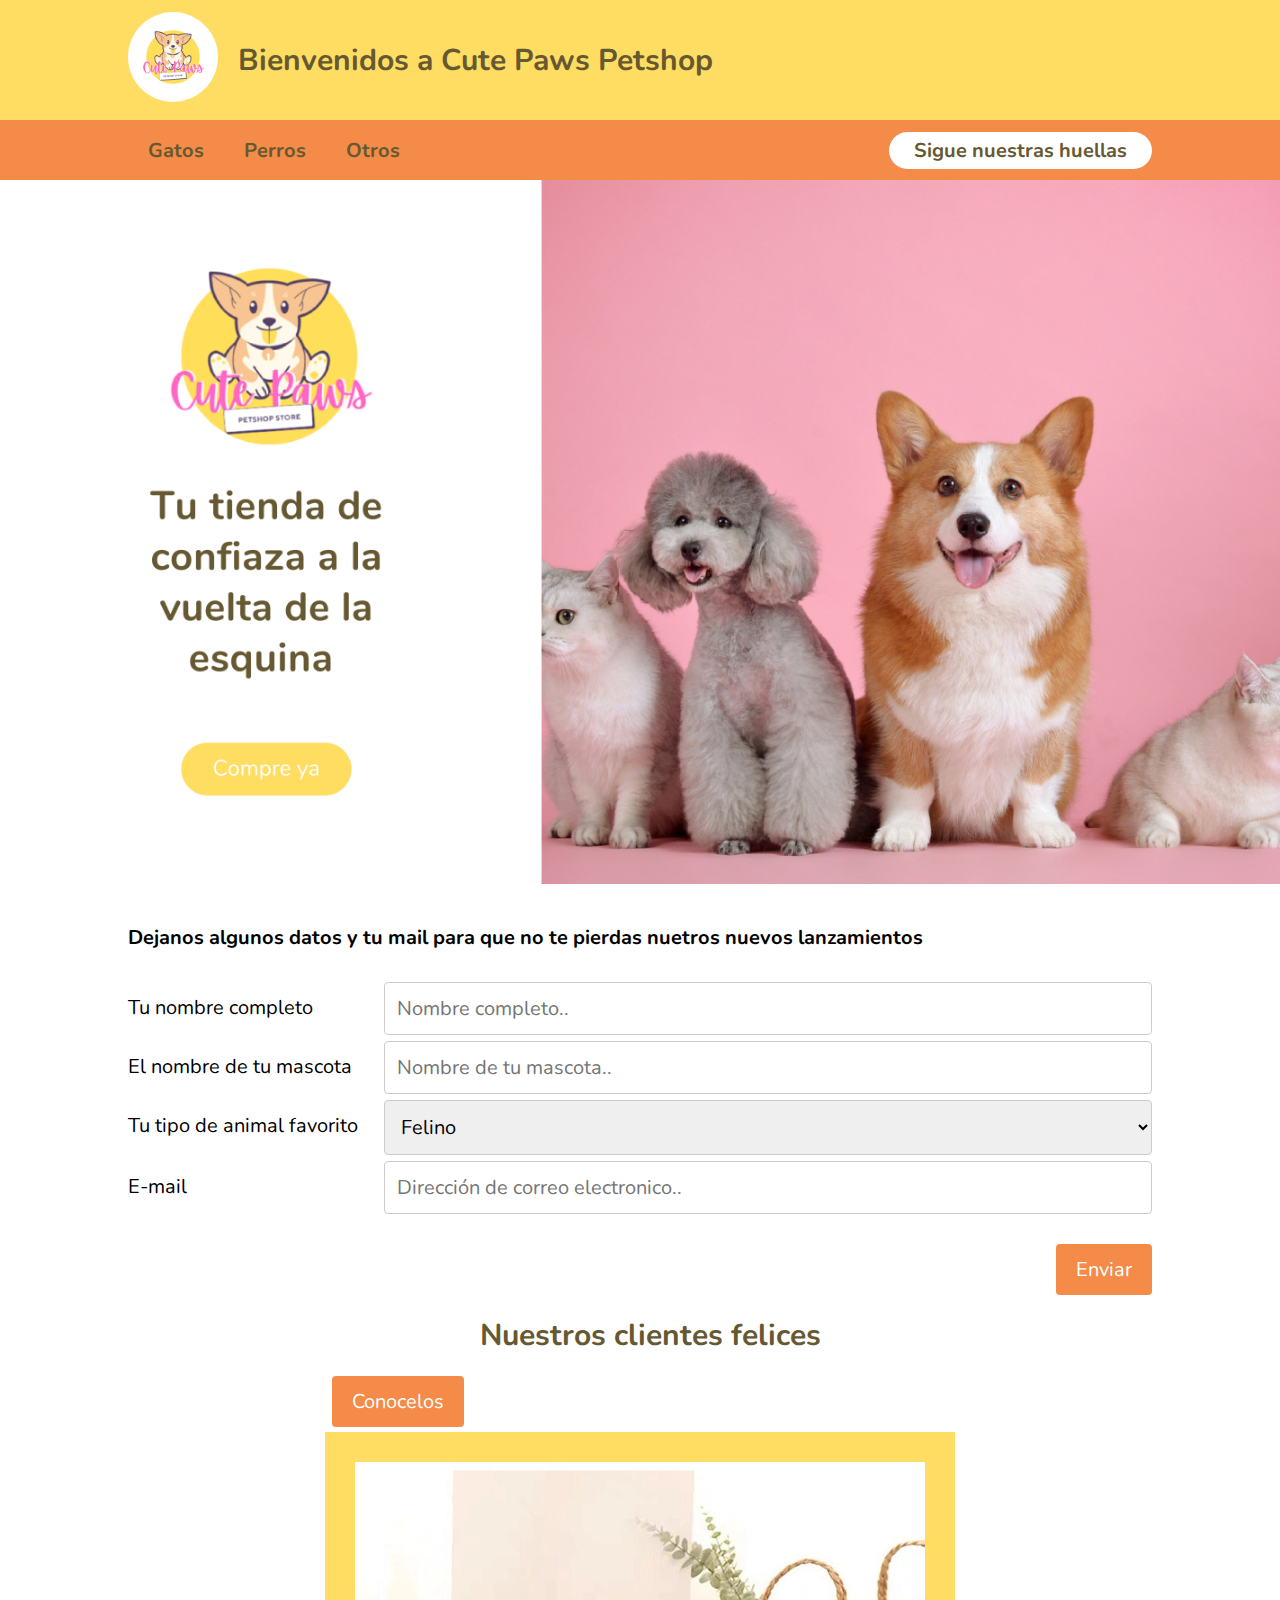
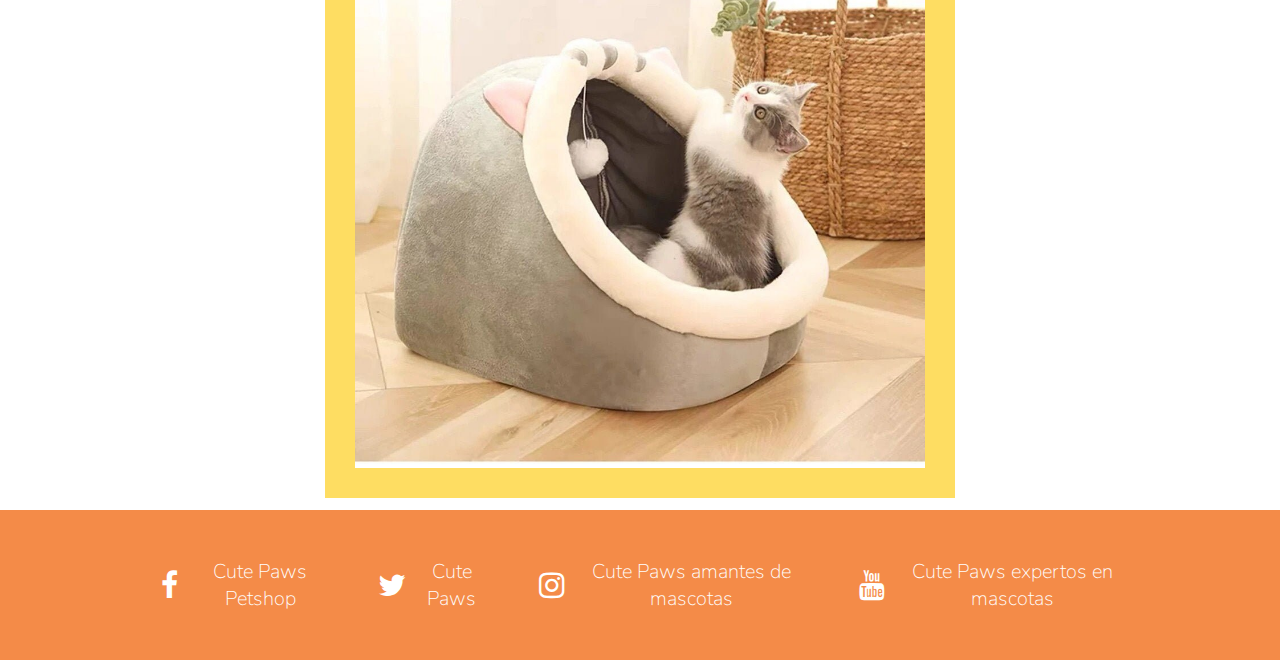
<file: index.html>
<!DOCTYPE html>
<html lang="es">
<head>
    <meta charset="UTF-8">
    <meta http-equiv="X-UA-Compatible" content="IE=edge">
    <meta name="viewport" content="width=device-width, initial-scale=1.0">
    <!--Favicon-->
    <link rel="stylesheet" href="https://cdnjs.cloudflare.com/ajax/libs/font-awesome/4.7.0/css/font-awesome.min.css">
    <link rel="apple-touch-icon" sizes="180x180" href="/CutePaws/favicon/apple-touch-icon.png">
    <link rel="icon" type="image/png" sizes="32x32" href="/CutePaws/favicon/favicon-32x32.png">
    <link rel="icon" type="image/png" sizes="16x16" href="/CutePaws/favicon/favicon-16x16.png">
    <link rel="manifest" href="/CutePaws/favicon/site.webmanifest">
    <link rel="mask-icon" href="/CutePaws/favicon/safari-pinned-tab.svg" color="#5bbad5">
    <link rel="icon" type="image/png" sizes="150x150" href="/CutePaws/favicon/mstile-150x150.png">
    <meta name="msapplication-TileColor" content="#da532c">
    <meta name="theme-color" content="#ffffff">
    <title>Cute Paws Petshop</title>
    <link rel="stylesheet" href="/CutePaws/CSS/estilos.css">
    <!--Carrusel-->

</head>
<body>
    <header>
        <div class="CutePaws">
            <a href="index.html">
                <img src="/CutePaws/Logo/CutePaws.png" alt="Logo de Cute Paws">
            </a>
            <h1>Bienvenidos a Cute Paws Petshop</h1>
        </div>
    </header>
    <!--Barra de navegación-->
    
    <nav>
        <ul >
            <li><a href="/CutePaws/HTML/Gatos.html">Gatos</a></li>
            <li><a href="/CutePaws/HTML/Perros.html">Perros</a></li>
            <li><a href="/CutePaws/HTML/Otros.html">Otros</a></li>
            <!-- <li><a href="Contacto.html">Sigue nuestras huellas</a></li> -->
        </ul>
        <a href="#footer" class="btn"><button>Sigue nuestras huellas</button></a>
    </nav>
    
    <!--Imágenes del carrusel-->
    <div class="carousel">
        <img class="carousel-image" src="/CutePaws/Imagenes/carrusel-1.png" alt="Imagen 1">
        <img class="carousel-image" src="/CutePaws/Imagenes/carrusel-2.png" alt="Imagen 2">
        <img class="carousel-image" src="/CutePaws/Imagenes/carrusel-3.png" alt="Imagen 3">
        <img class="carousel-image" src="/CutePaws/Imagenes/carrusel-4.png" alt="Imagen 4">
    </div>
    <script>
        let carouselImages = document.querySelectorAll('.carousel-image');
        let currentImageIndex = 0;

        setInterval(() => {
            carouselImages[currentImageIndex].style.opacity = '0';
            currentImageIndex = (currentImageIndex + 1) % carouselImages.length;
            carouselImages[currentImageIndex].style.opacity = '1';
        }, 5000);
    </script>

    <!-- <h3>Segui nuestras huellas!</h3>
    <h4>No te pierdas nuetros nuevos lanzamientos</h4>
    <div class="redesSociales">
        <div class="redesIcons">
            
        <a href="#" class="fa fa-facebook"></a>
        <a href="#" class="fa fa-instagram"></a>
        <a href="#" class="fa fa-youtube"></a>
        <a href="#" class="fa fa-google"></a>


        </div>
    </div> -->
    <h4>Dejanos algunos datos y tu mail para que no te pierdas nuetros nuevos lanzamientos</h4>
    <div class="formulario">
        <form action="" name="formulario" method="get">
          <div class="row">
            <div class="col-25">
              <label for="nombre">Tu nombre completo</label>
            </div>
            <div class="col-75">
              <input type="text" id="nombre" name="nombre" placeholder="Nombre completo..">
            </div>
          </div>
          <div class="row">
            <div class="col-25">
              <label for="nombreMascota">El nombre de tu mascota</label>
            </div>
            <div class="col-75">
              <input type="text" id="nombreMascota" name="nombreMascota" placeholder="Nombre de tu mascota..">
            </div>
          </div>
          <div class="row">
            <div class="col-25">
              <label for="fav">Tu tipo de animal favorito</label>
            </div>
            <div class="col-75">
              <select id="fav" name="fav">
                <option value="f">  Felino</option>
                <option value="c">  Canino</option>
                <option value="r">  Reptil</option>
                <option value="p">  Peces</option>
              </select>
            </div>
          </div>
          <div class="row">
            <div class="col-25">
              <label for="mail">E-mail</label>
            </div>
            <div class="col-75">
                <input type="text" id="mail" name="mail" placeholder="Dirección de correo electronico..">
            </div>
          </div>
          <div id="textoValidacion1" class="textoValidacion"></div>
          <div id="textoValidacion2" class="textoValidacion"></div>
          <div id="textoValidacion3" class="textoValidacion"></div>
          <div id="textoValidacion4" class="textoValidacion"></div>
          <div class="row">
            <input type="submit" id="enviar" name="enviar" value="Enviar">
          </div>
          
        </form>
      </div>
      <div id="apiT">
        <h1 id="apiTitulo">Nuestros clientes felices</h1>
        <button id="myBtn">Conocelos</button>
      </div>
      <div class="apiContainer">
        <img id="image" src="/CutePaws/Imagenes/imagen3.jpg">
      </div>

    <footer id="footer">
        <a class="social"><i class="fa fa-facebook"></i>Cute Paws Petshop</a>
        <a class="social"><i class="fa fa-twitter"></i>Cute Paws</a>
        <a class="social"><i class="fa fa-instagram"></i>Cute Paws amantes de mascotas </a>
        <a class="social"><i class="fa fa-youtube"></i>Cute Paws expertos en mascotas </a>
    </footer>
    <script src="/CutePaws/JS/validacion.js"></script>
    <script src="/CutePaws/JS/main.js"></script>
</body>
</html>
</file>
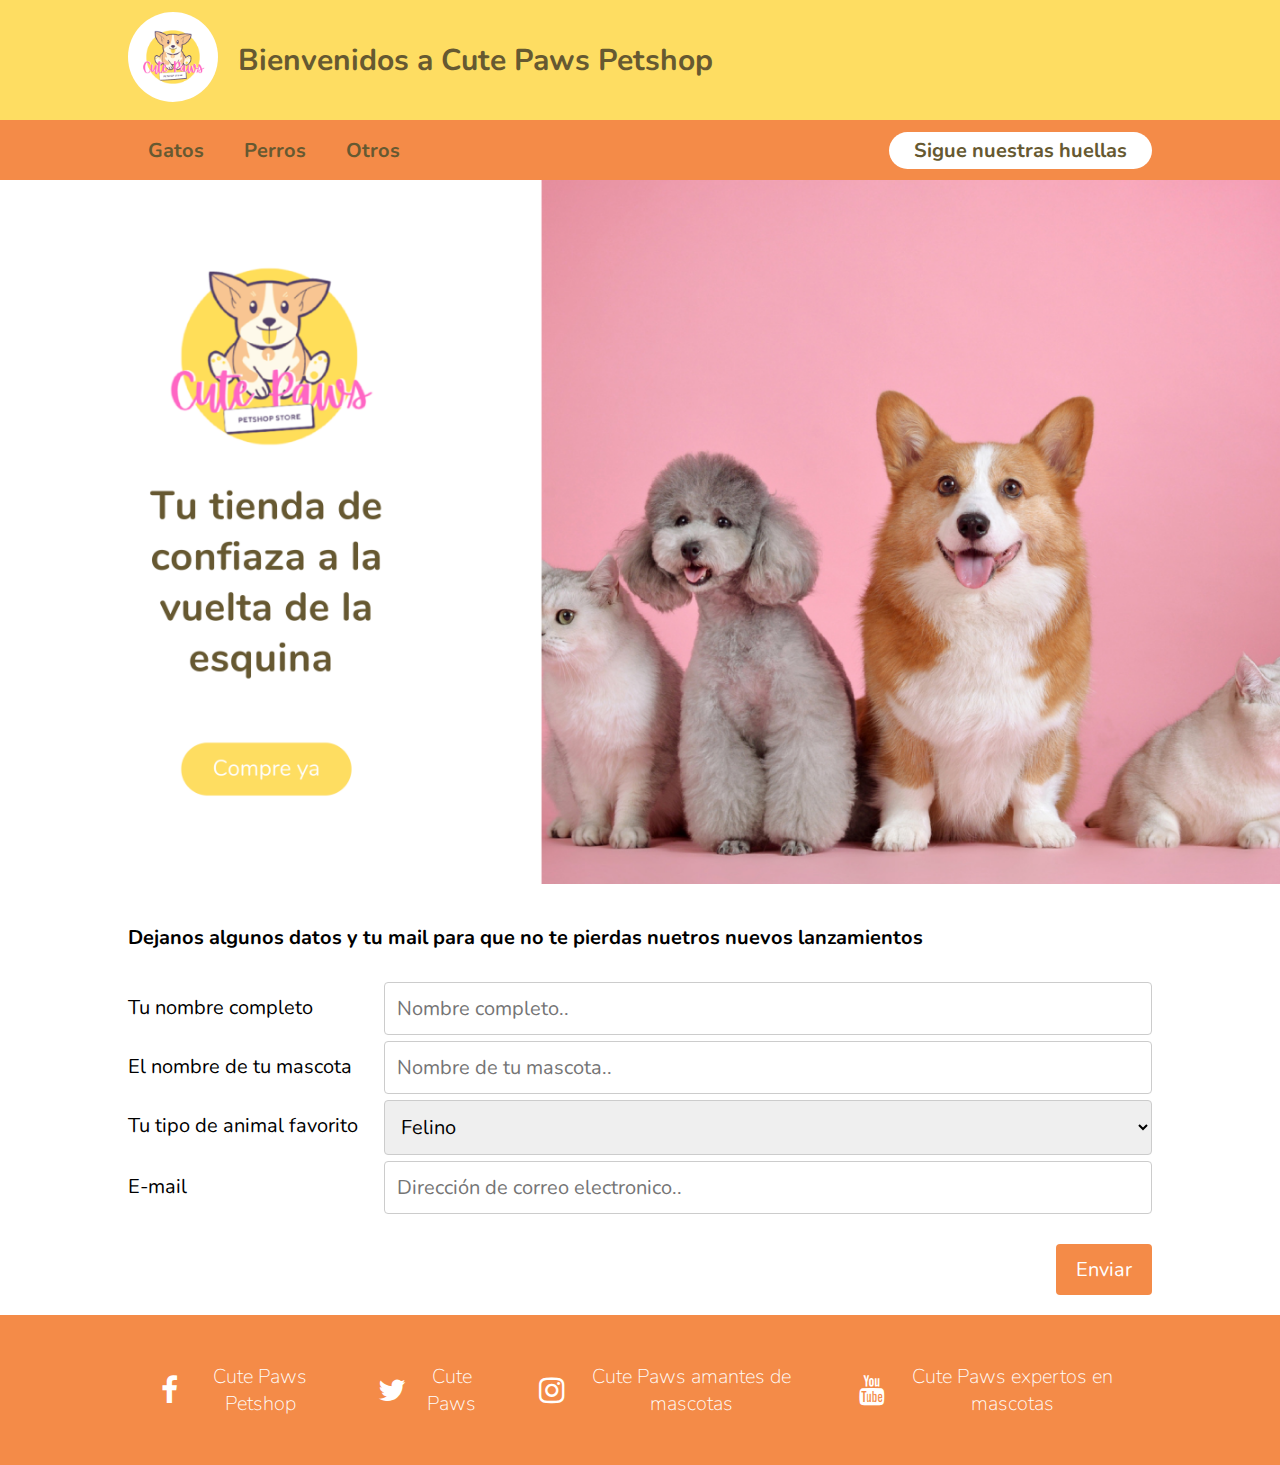
<file: CutePaws/index.html>
<!DOCTYPE html>
<html lang="es">
<head>
    <meta charset="UTF-8">
    <meta http-equiv="X-UA-Compatible" content="IE=edge">
    <meta name="viewport" content="width=device-width, initial-scale=1.0">
    <!--Favicon-->
    <link rel="stylesheet" href="https://cdnjs.cloudflare.com/ajax/libs/font-awesome/4.7.0/css/font-awesome.min.css">
    <link rel="apple-touch-icon" sizes="180x180" href="/CutePaws/favicon/apple-touch-icon.png">
    <link rel="icon" type="image/png" sizes="32x32" href="/CutePaws/favicon/favicon-32x32.png">
    <link rel="icon" type="image/png" sizes="16x16" href="/CutePaws/favicon/favicon-16x16.png">
    <link rel="manifest" href="/CutePaws/favicon/site.webmanifest">
    <link rel="mask-icon" href="/CutePaws/favicon/safari-pinned-tab.svg" color="#5bbad5">
    <link rel="icon" type="image/png" sizes="192x192" href="/CutePaws/favicon/android-chrome-192x192.png">
    <link rel="icon" type="image/png" sizes="256x256" href="/CutePaws/favicon/android-chrome-256x256.png">
    <link rel="icon" type="image/png" sizes="150x150" href="/CutePaws/favicon/mstile-150x150.png">
    <meta name="msapplication-TileColor" content="#da532c">
    <meta name="theme-color" content="#ffffff">
    <title>Cute Paws Petshop</title>
    <link rel="stylesheet" href="/CutePaws/CSS/estilos.css">
    <!--Carrusel-->

</head>
<body>
    <header>
        <div class="CutePaws">
            <a href="index.html">
                <img src="/CutePaws/Logo/CutePaws.png" alt="Logo de Cute Paws">
            </a>
            <h1>Bienvenidos a Cute Paws Petshop</h1>
        </div>
    </header>
    <!--Barra de navegación-->
    
    <nav>
        <ul >
            <li><a href="HTML/Gatos.html">Gatos</a></li>
            <li><a href="HTML/Perros.html">Perros</a></li>
            <li><a href="HTML/Otros.html">Otros</a></li>
            <!-- <li><a href="Contacto.html">Sigue nuestras huellas</a></li> -->
        </ul>
        <a href="#footer" class="btn"><button>Sigue nuestras huellas</button></a>
    </nav>
    
    <!--Imágenes del carrusel-->
    <div class="carousel">
        <img class="carousel-image" src="/CutePaws/Imagenes/carrusel-1.png" alt="Imagen 1">
        <img class="carousel-image" src="/CutePaws/Imagenes/carrusel-2.png" alt="Imagen 2">
        <img class="carousel-image" src="/CutePaws/Imagenes/carrusel-3.png" alt="Imagen 3">
        <img class="carousel-image" src="/CutePaws/Imagenes/carrusel-4.png" alt="Imagen 4">
    </div>
    <script>
        let carouselImages = document.querySelectorAll('.carousel-image');
        let currentImageIndex = 0;

        setInterval(() => {
            carouselImages[currentImageIndex].style.opacity = '0';
            currentImageIndex = (currentImageIndex + 1) % carouselImages.length;
            carouselImages[currentImageIndex].style.opacity = '1';
        }, 5000);
    </script>

    <!-- <h3>Segui nuestras huellas!</h3>
    <h4>No te pierdas nuetros nuevos lanzamientos</h4>
    <div class="redesSociales">
        <div class="redesIcons">
            
        <a href="#" class="fa fa-facebook"></a>
        <a href="#" class="fa fa-instagram"></a>
        <a href="#" class="fa fa-youtube"></a>
        <a href="#" class="fa fa-google"></a>


        </div>
    </div> -->
    <h4>Dejanos algunos datos y tu mail para que no te pierdas nuetros nuevos lanzamientos</h4>
    <div class="formulario">
        <form action="" name="formulario" method="get">
          <div class="row">
            <div class="col-25">
              <label for="nombre">Tu nombre completo</label>
            </div>
            <div class="col-75">
              <input type="text" id="nombre" name="nombre" placeholder="Nombre completo..">
            </div>
          </div>
          <div class="row">
            <div class="col-25">
              <label for="nombreMascota">El nombre de tu mascota</label>
            </div>
            <div class="col-75">
              <input type="text" id="nombreMascota" name="nombreMascota" placeholder="Nombre de tu mascota..">
            </div>
          </div>
          <div class="row">
            <div class="col-25">
              <label for="fav">Tu tipo de animal favorito</label>
            </div>
            <div class="col-75">
              <select id="fav" name="fav">
                <option value="f">  Felino</option>
                <option value="c">  Canino</option>
                <option value="r">  Reptil</option>
                <option value="p">  Peces</option>
              </select>
            </div>
          </div>
          <div class="row">
            <div class="col-25">
              <label for="mail">E-mail</label>
            </div>
            <div class="col-75">
                <input type="text" id="mail" name="mail" placeholder="Dirección de correo electronico..">
            </div>
          </div>
          <div id="textoValidacion1" class="textoValidacion"></div>
          <div id="textoValidacion2" class="textoValidacion"></div>
          <div id="textoValidacion3" class="textoValidacion"></div>
          <div id="textoValidacion4" class="textoValidacion"></div>
          <div class="row">
            <input type="submit" id="enviar" name="enviar" value="Enviar">
          </div>
          
        </form>
      </div>
      

    <footer id="footer">
        <a class="social"><i class="fa fa-facebook"></i>Cute Paws Petshop</a>
        <a class="social"><i class="fa fa-twitter"></i>Cute Paws</a>
        <a class="social"><i class="fa fa-instagram"></i>Cute Paws amantes de mascotas </a>
        <a class="social"><i class="fa fa-youtube"></i>Cute Paws expertos en mascotas </a>
    </footer>
    <script src="/CutePaws/JS/validacion.js"></script>
</body>
</html>
</file>
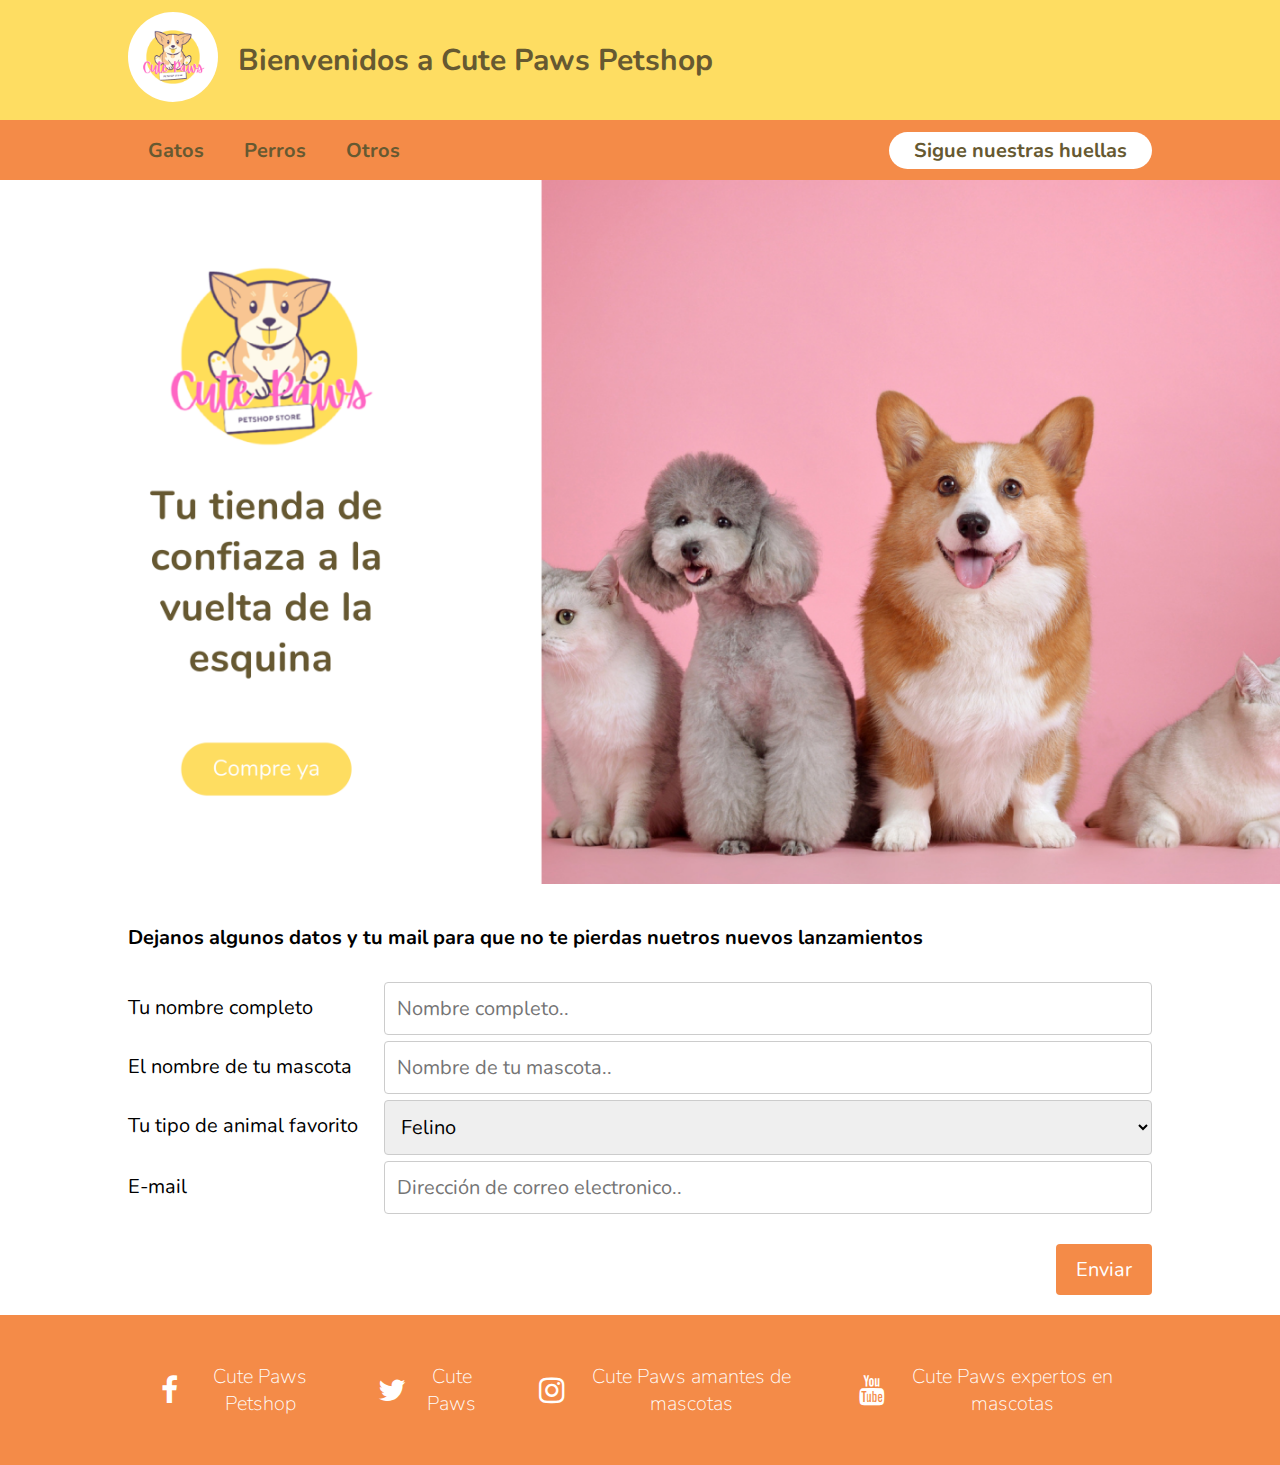
<file: CutePaws/HTML/CutePaws.html>
<!DOCTYPE html>
<html lang="es">
<head>
    <meta charset="UTF-8">
    <meta http-equiv="X-UA-Compatible" content="IE=edge">
    <meta name="viewport" content="width=device-width, initial-scale=1.0">
    <!--Favicon-->
    <link rel="stylesheet" href="https://cdnjs.cloudflare.com/ajax/libs/font-awesome/4.7.0/css/font-awesome.min.css">
    <link rel="apple-touch-icon" sizes="180x180" href="/CutePaws/favicon/apple-touch-icon.png">
    <link rel="icon" type="image/png" sizes="32x32" href="/CutePaws/favicon/favicon-32x32.png">
    <link rel="icon" type="image/png" sizes="16x16" href="/CutePaws/favicon/favicon-16x16.png">
    <link rel="manifest" href="/CutePaws/favicon/site.webmanifest">
    <link rel="mask-icon" href="/CutePaws/favicon/safari-pinned-tab.svg" color="#5bbad5">
    <link rel="icon" type="image/png" sizes="192x192" href="/CutePaws/favicon/android-chrome-192x192.png">
    <link rel="icon" type="image/png" sizes="256x256" href="/CutePaws/favicon/android-chrome-256x256.png">
    <link rel="icon" type="image/png" sizes="150x150" href="/CutePaws/favicon/mstile-150x150.png">
    <meta name="msapplication-TileColor" content="#da532c">
    <meta name="theme-color" content="#ffffff">
    <title>Cute Paws Petshop</title>
    <link rel="stylesheet" href="/CutePaws/CSS/estilos.css">
    <!--Carrusel-->

</head>
<body>
    <header>
        <div class="CutePaws">
            <a href="CutePaws.html">
                <img src="/CutePaws/Logo/CutePaws.png" alt="Logo de Cute Paws">
            </a>
            <h1>Bienvenidos a Cute Paws Petshop</h1>
        </div>
    </header>
    <!--Barra de navegación-->
    
    <nav>
        <ul >
            <li><a href="Gatos.html">Gatos</a></li>
            <li><a href="Perros.html">Perros</a></li>
            <li><a href="Otros.html">Otros</a></li>
            <!-- <li><a href="Contacto.html">Sigue nuestras huellas</a></li> -->
        </ul>
        <a href="#footer" class="btn"><button>Sigue nuestras huellas</button></a>
    </nav>
    
    <!--Imágenes del carrusel-->
    <div class="carousel">
        <img class="carousel-image" src="/CutePaws/Imagenes/carrusel-1.png" alt="Imagen 1">
        <img class="carousel-image" src="/CutePaws/Imagenes/carrusel-2.png" alt="Imagen 2">
        <img class="carousel-image" src="/CutePaws/Imagenes/carrusel-3.png" alt="Imagen 3">
        <img class="carousel-image" src="/CutePaws/Imagenes/carrusel-4.png" alt="Imagen 4">
    </div>
    <script>
        let carouselImages = document.querySelectorAll('.carousel-image');
        let currentImageIndex = 0;

        setInterval(() => {
            carouselImages[currentImageIndex].style.opacity = '0';
            currentImageIndex = (currentImageIndex + 1) % carouselImages.length;
            carouselImages[currentImageIndex].style.opacity = '1';
        }, 5000);
    </script>

    <!-- <h3>Segui nuestras huellas!</h3>
    <h4>No te pierdas nuetros nuevos lanzamientos</h4>
    <div class="redesSociales">
        <div class="redesIcons">
            
        <a href="#" class="fa fa-facebook"></a>
        <a href="#" class="fa fa-instagram"></a>
        <a href="#" class="fa fa-youtube"></a>
        <a href="#" class="fa fa-google"></a>


        </div>
    </div> -->
    <h4>Dejanos algunos datos y tu mail para que no te pierdas nuetros nuevos lanzamientos</h4>
    <div class="formulario">
        <form action="" name="formulario" method="get">
          <div class="row">
            <div class="col-25">
              <label for="nombre">Tu nombre completo</label>
            </div>
            <div class="col-75">
              <input type="text" id="nombre" name="nombre" placeholder="Nombre completo..">
            </div>
          </div>
          <div class="row">
            <div class="col-25">
              <label for="nombreMascota">El nombre de tu mascota</label>
            </div>
            <div class="col-75">
              <input type="text" id="nombreMascota" name="nombreMascota" placeholder="Nombre de tu mascota..">
            </div>
          </div>
          <div class="row">
            <div class="col-25">
              <label for="fav">Tu tipo de animal favorito</label>
            </div>
            <div class="col-75">
              <select id="fav" name="fav">
                <option value="f">  Felino</option>
                <option value="c">  Canino</option>
                <option value="r">  Reptil</option>
                <option value="p">  Peces</option>
              </select>
            </div>
          </div>
          <div class="row">
            <div class="col-25">
              <label for="mail">E-mail</label>
            </div>
            <div class="col-75">
                <input type="text" id="mail" name="mail" placeholder="Dirección de correo electronico..">
            </div>
          </div>
          <div id="textoValidacion1" class="textoValidacion"></div>
          <div id="textoValidacion2" class="textoValidacion"></div>
          <div id="textoValidacion3" class="textoValidacion"></div>
          <div id="textoValidacion4" class="textoValidacion"></div>
          <div class="row">
            <input type="submit" id="enviar" name="enviar" value="Enviar">
          </div>
          
        </form>
      </div>
      

    <footer id="footer">
        <a class="social"><i class="fa fa-facebook"></i>Cute Paws Petshop</a>
        <a class="social"><i class="fa fa-twitter"></i>Cute Paws</a>
        <a class="social"><i class="fa fa-instagram"></i>Cute Paws amantes de mascotas </a>
        <a class="social"><i class="fa fa-youtube"></i>Cute Paws expertos en mascotas </a>
    </footer>
    <script src="/CutePaws/JS/validacion.js"></script>
</body>
</html>
</file>
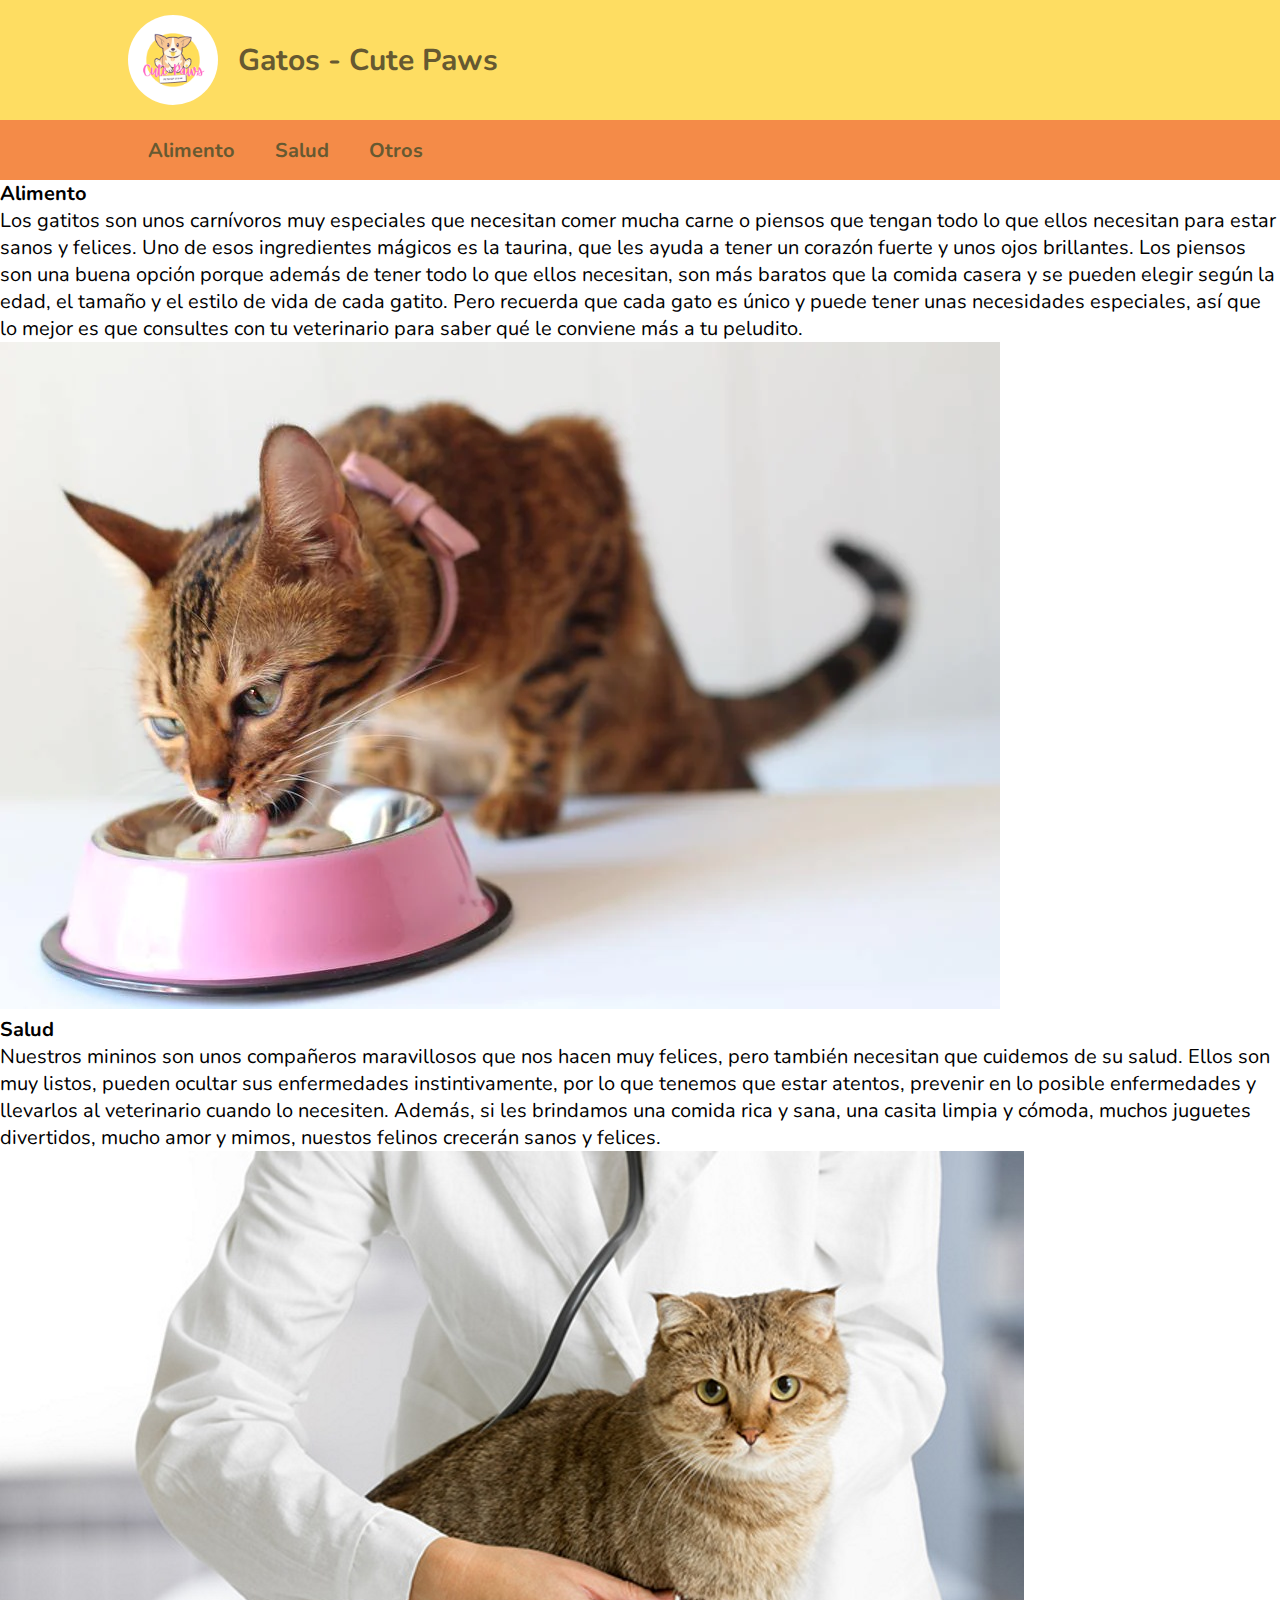
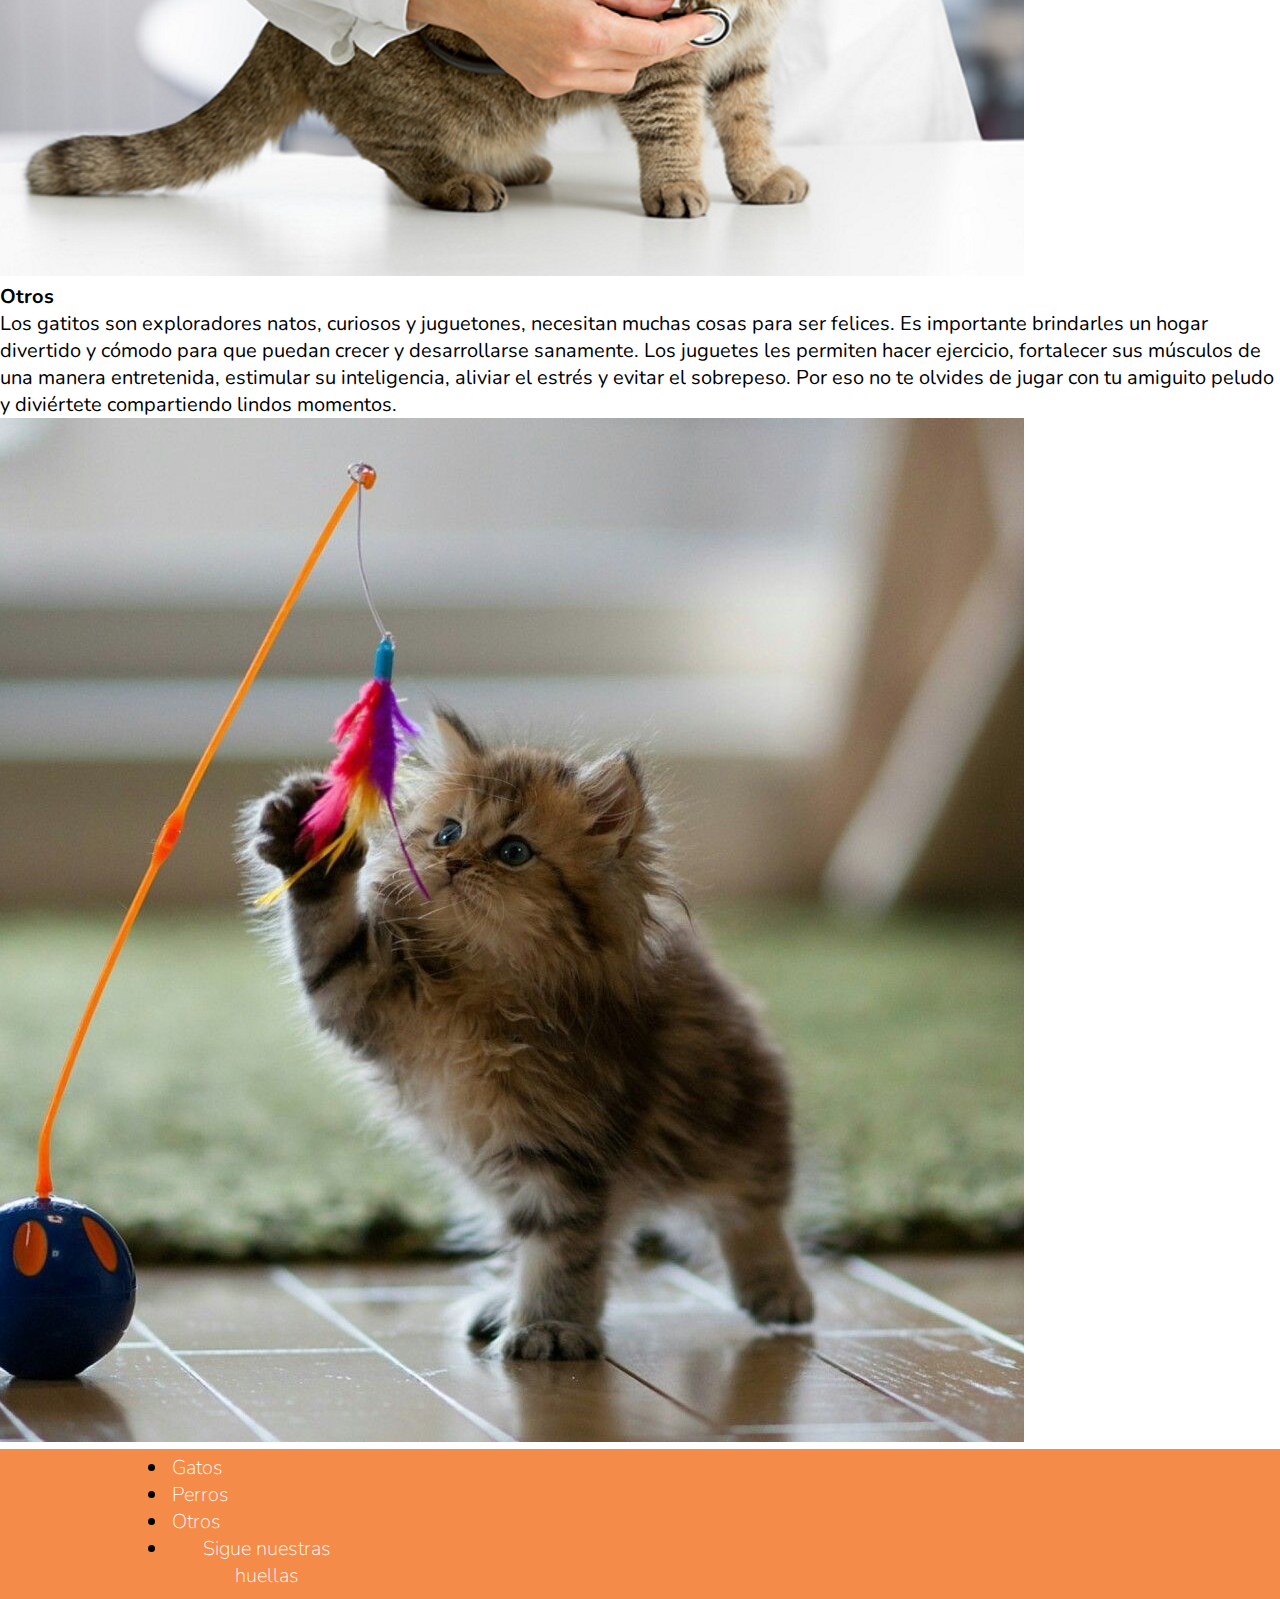
<file: CutePaws/HTML/Gatos.html>
<!DOCTYPE html>
<html lang="es">
<head>
    <meta charset="UTF-8">
    <meta http-equiv="X-UA-Compatible" content="IE=edge">
    <meta name="viewport" content="width=device-width, initial-scale=1.0">
    <!--Favicon-->
    <link rel="apple-touch-icon" sizes="180x180" href="/CutePaws/favicon/apple-touch-icon.png">
    <link rel="icon" type="image/png" sizes="32x32" href="/CutePaws/favicon/favicon-32x32.png">
    <link rel="icon" type="image/png" sizes="16x16" href="/CutePaws/favicon/favicon-16x16.png">
    <link rel="manifest" href="/CutePaws/favicon/site.webmanifest">
    <link rel="mask-icon" href="/CutePaws/favicon/safari-pinned-tab.svg" color="#5bbad5">
    <link rel="icon" type="image/png" sizes="192x192" href="/CutePaws/favicon/android-chrome-192x192.png">
    <link rel="icon" type="image/png" sizes="256x256" href="/CutePaws/favicon/android-chrome-256x256.png">
    <link rel="icon" type="image/png" sizes="150x150" href="/CutePaws/favicon/mstile-150x150.png">
    <meta name="msapplication-TileColor" content="#da532c">
    <meta name="theme-color" content="#ffffff">
    <title>Gatos - Cute Paws</title>
    <link rel="stylesheet" href="/CutePaws/CSS/estilos.css">
    
</head>
<body>
    
    <header>
        <div class="CutePaws">
            <img src="/CutePaws/Logo/CutePaws.png" alt="Logo de Cute Paws">
            <h1>Gatos - Cute Paws</h1>
        </div>
    </header>
    <!--Indice-->
    <nav>
        <ul>
            <li><a href="#alimento">Alimento</a></li>
            <li><a href="#Salud">Salud</a></li>
            <li><a href="#otros">Otros</a></li>
        </ul>
    </nav>
    <!-- Sección alimento -->   
    <h2 id="alimento">Alimento</h2>
    <p>Los gatitos son unos carnívoros muy especiales que necesitan comer mucha carne o piensos que tengan todo lo que ellos necesitan para estar sanos y felices. Uno de esos ingredientes mágicos es la taurina, que les ayuda a tener un corazón fuerte y unos ojos brillantes. Los piensos son una buena opción porque además de tener todo lo que ellos necesitan, son más baratos que la comida casera y se pueden elegir según la edad, el tamaño y el estilo de vida de cada gatito. Pero recuerda que cada gato es único y puede tener unas necesidades especiales, así que lo mejor es que consultes con tu veterinario para saber qué le conviene más a tu peludito.</p>
    <img src="/CutePaws/Imagenes/gatos/gato-comiendo.png" alt="Imagen de un gato comiendo">
    <!-- Sección salud -->  
    <h2 id="Salud">Salud</h2>
    <p>Nuestros mininos son unos compañeros maravillosos que nos hacen muy felices, pero también necesitan que cuidemos de su salud. Ellos son muy listos, pueden ocultar sus enfermedades instintivamente, por lo que tenemos que estar atentos, prevenir en lo posible enfermedades y llevarlos al veterinario cuando lo necesiten. Además, si les brindamos una comida rica y sana, una casita limpia y cómoda, muchos juguetes divertidos, mucho amor y mimos, nuestos felinos crecerán sanos y felices.</p>
    <img src="/CutePaws/Imagenes/gatos/gato-salud.jpg" alt="Imagen de un gato recibiendo atención médica">
    <!-- Sección otros -->  
    <h2 id="otros">Otros</h2>
    <p>Los gatitos son exploradores natos, curiosos y juguetones, necesitan muchas cosas para ser felices. Es importante brindarles un hogar divertido y cómodo para que puedan crecer y desarrollarse sanamente. Los juguetes les permiten hacer ejercicio, fortalecer sus músculos de una manera entretenida, estimular su inteligencia, aliviar el estrés y evitar el sobrepeso. Por eso no te olvides de jugar con tu amiguito peludo y diviértete compartiendo lindos momentos.</p>
    <img src="/CutePaws/Imagenes/gatos/gato-jugando.jpg" alt="Imagen de un gatito jugando">

    <footer>
        <ul>
            <li><a href="gatos.html">Gatos</a></li>
            <li><a href="perros.html">Perros</a></li>
            <li><a href="otros.html">Otros</a></li>
            <li><a href="contacto.html">Sigue nuestras huellas</a></li>
        </ul>
    </footer>
</body>
</html>


</body>
</html>
</file>
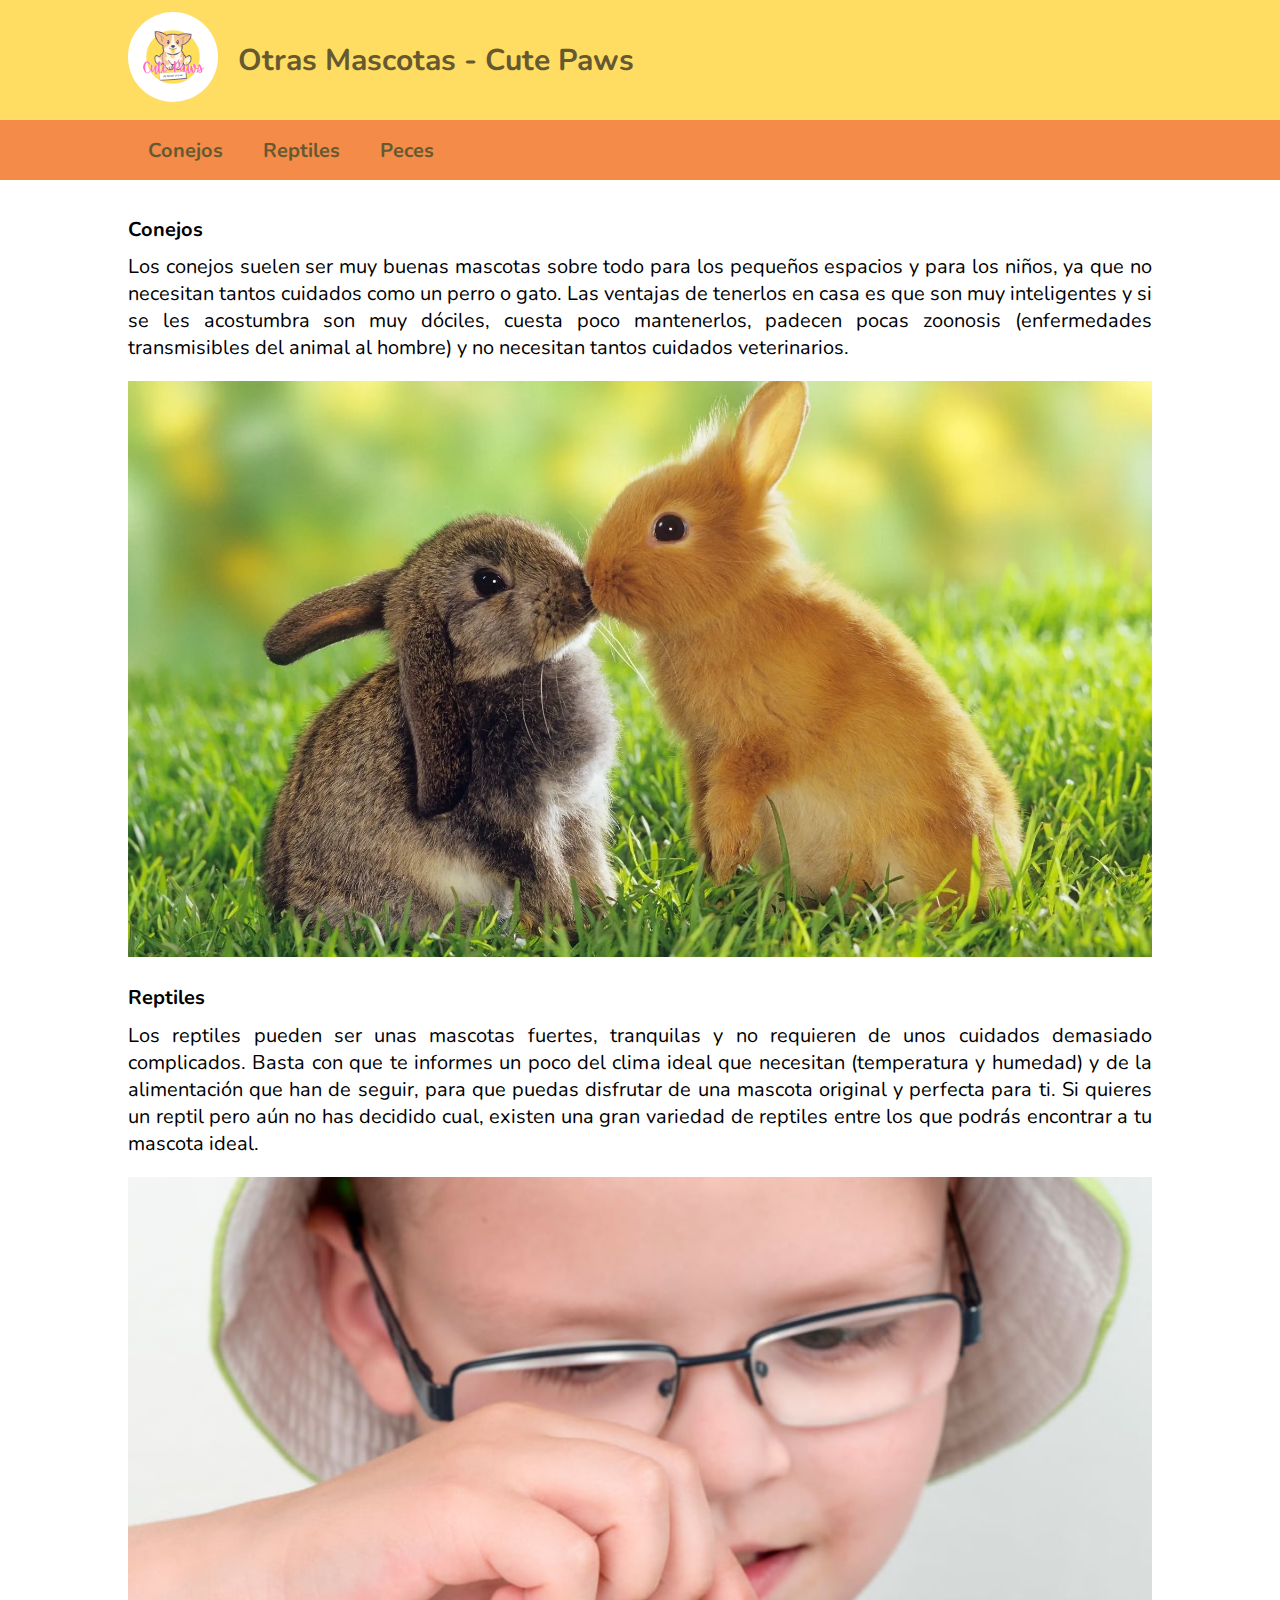
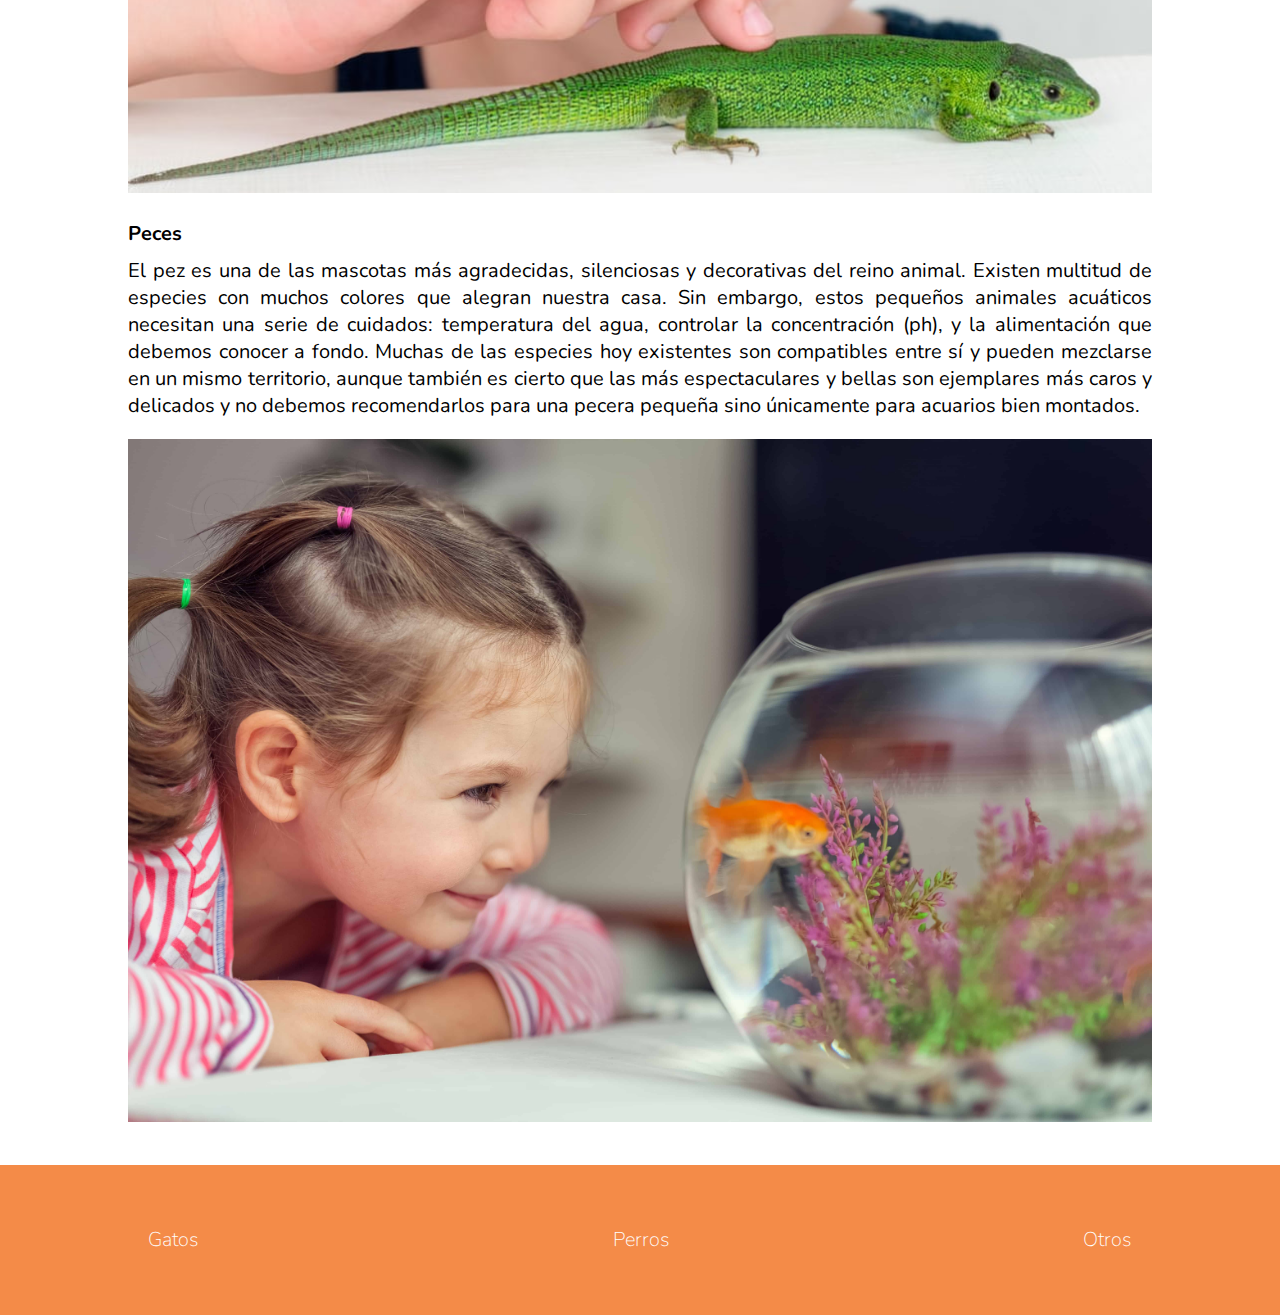
<file: CutePaws/HTML/Otros.html>
<!DOCTYPE html>
<html lang="es">
<head>
    <meta charset="UTF-8">
    <meta http-equiv="X-UA-Compatible" content="IE=edge">
    <meta name="viewport" content="width=device-width, initial-scale=1.0">
    <!--Favicon-->
    <link rel="apple-touch-icon" sizes="180x180" href="/CutePaws/favicon/apple-touch-icon.png">
    <link rel="icon" type="image/png" sizes="32x32" href="/CutePaws/favicon/favicon-32x32.png">
    <link rel="icon" type="image/png" sizes="16x16" href="/CutePaws/favicon/favicon-16x16.png">
    <link rel="manifest" href="/CutePaws/favicon/site.webmanifest">
    <link rel="mask-icon" href="/CutePaws/favicon/safari-pinned-tab.svg" color="#5bbad5">
    <link rel="icon" type="image/png" sizes="192x192" href="/CutePaws/favicon/android-chrome-192x192.png">
    <link rel="icon" type="image/png" sizes="256x256" href="/CutePaws/favicon/android-chrome-256x256.png">
    <link rel="icon" type="image/png" sizes="150x150" href="/CutePaws/favicon/mstile-150x150.png">
    <meta name="msapplication-TileColor" content="#da532c">
    <meta name="theme-color" content="#ffffff">
    <title>Otros - Cute Paws</title>
    <link rel="stylesheet" href="/CutePaws/CSS/estilos.css">
    
</head>
<body>
    
    <header>
        <div class="CutePaws">
            <a href="/index.html">
                <img src="/CutePaws/Logo/CutePaws.png" alt="Logo de Cute Paws">
            </a>
            <h1>Otras Mascotas - Cute Paws</h1>
        </div>
    </header>
    <!--Indice-->
    <nav>
        <ul>
            <li><a href="#conejos">Conejos</a></li>
            <li><a href="#reptiles">Reptiles</a></li>
            <li><a href="#peces">Peces</a></li>
        </ul>
    </nav>
    <div class="contenido">
        <!-- Sección alimento -->   
        <h2 id="conejos" class="seccion">Conejos</h2>
        <p>Los conejos suelen ser muy buenas mascotas sobre todo para los pequeños espacios y para los niños, ya que no necesitan tantos cuidados como un perro o gato.
            Las ventajas de tenerlos en casa es que son muy inteligentes y si se les acostumbra son muy dóciles, cuesta poco mantenerlos, padecen pocas zoonosis (enfermedades transmisibles del animal al hombre) y no necesitan tantos cuidados veterinarios.</p>
        <img src="/CutePaws/Imagenes/otros/conejos.png" alt="Imagen de un gato comiendo" class="petImagenes">
        <!-- Sección salud -->  
        <h2 id="reptiles" class="seccion">Reptiles</h2>
        <p>Los reptiles pueden ser unas mascotas fuertes, tranquilas y no requieren de unos cuidados demasiado complicados. Basta con que te informes un poco del clima ideal que necesitan (temperatura y humedad) y de la alimentación que han de seguir, para que puedas disfrutar de una mascota original y perfecta para ti. Si quieres un reptil pero aún no has decidido cual, existen una gran variedad de reptiles entre los que podrás encontrar a tu mascota ideal.</p>
        <img src="/CutePaws/Imagenes/otros/reptiles.jpg" alt="Imagen de un gato recibiendo atención médica" class="petImagenes">
        <!-- Sección otros -->  
        <h2 id="peces" class="seccion">Peces</h2>
        <p>El pez es una de las mascotas más agradecidas, silenciosas y decorativas del reino animal. Existen multitud de especies con muchos colores que alegran nuestra casa. Sin embargo, estos pequeños animales acuáticos necesitan una serie de cuidados: temperatura del agua, controlar la concentración (ph), y la alimentación que debemos conocer a fondo. Muchas de las especies hoy existentes son compatibles entre sí y pueden mezclarse en un mismo territorio, aunque también es cierto que las más espectaculares y bellas son ejemplares más caros y delicados y no debemos recomendarlos para una pecera pequeña sino únicamente para acuarios bien montados.</p>
        <img src="/CutePaws/Imagenes/otros/peces.jpeg" alt="Imagen de un gatito jugando" class="petImagenes">
    </div>
    
    <footer>
        <a href="gatos.html">Gatos</a>
        <a href="perros.html">Perros</a>
        <a href="otros.html">Otros</a>
    </footer>
</body>
</html>
</file>
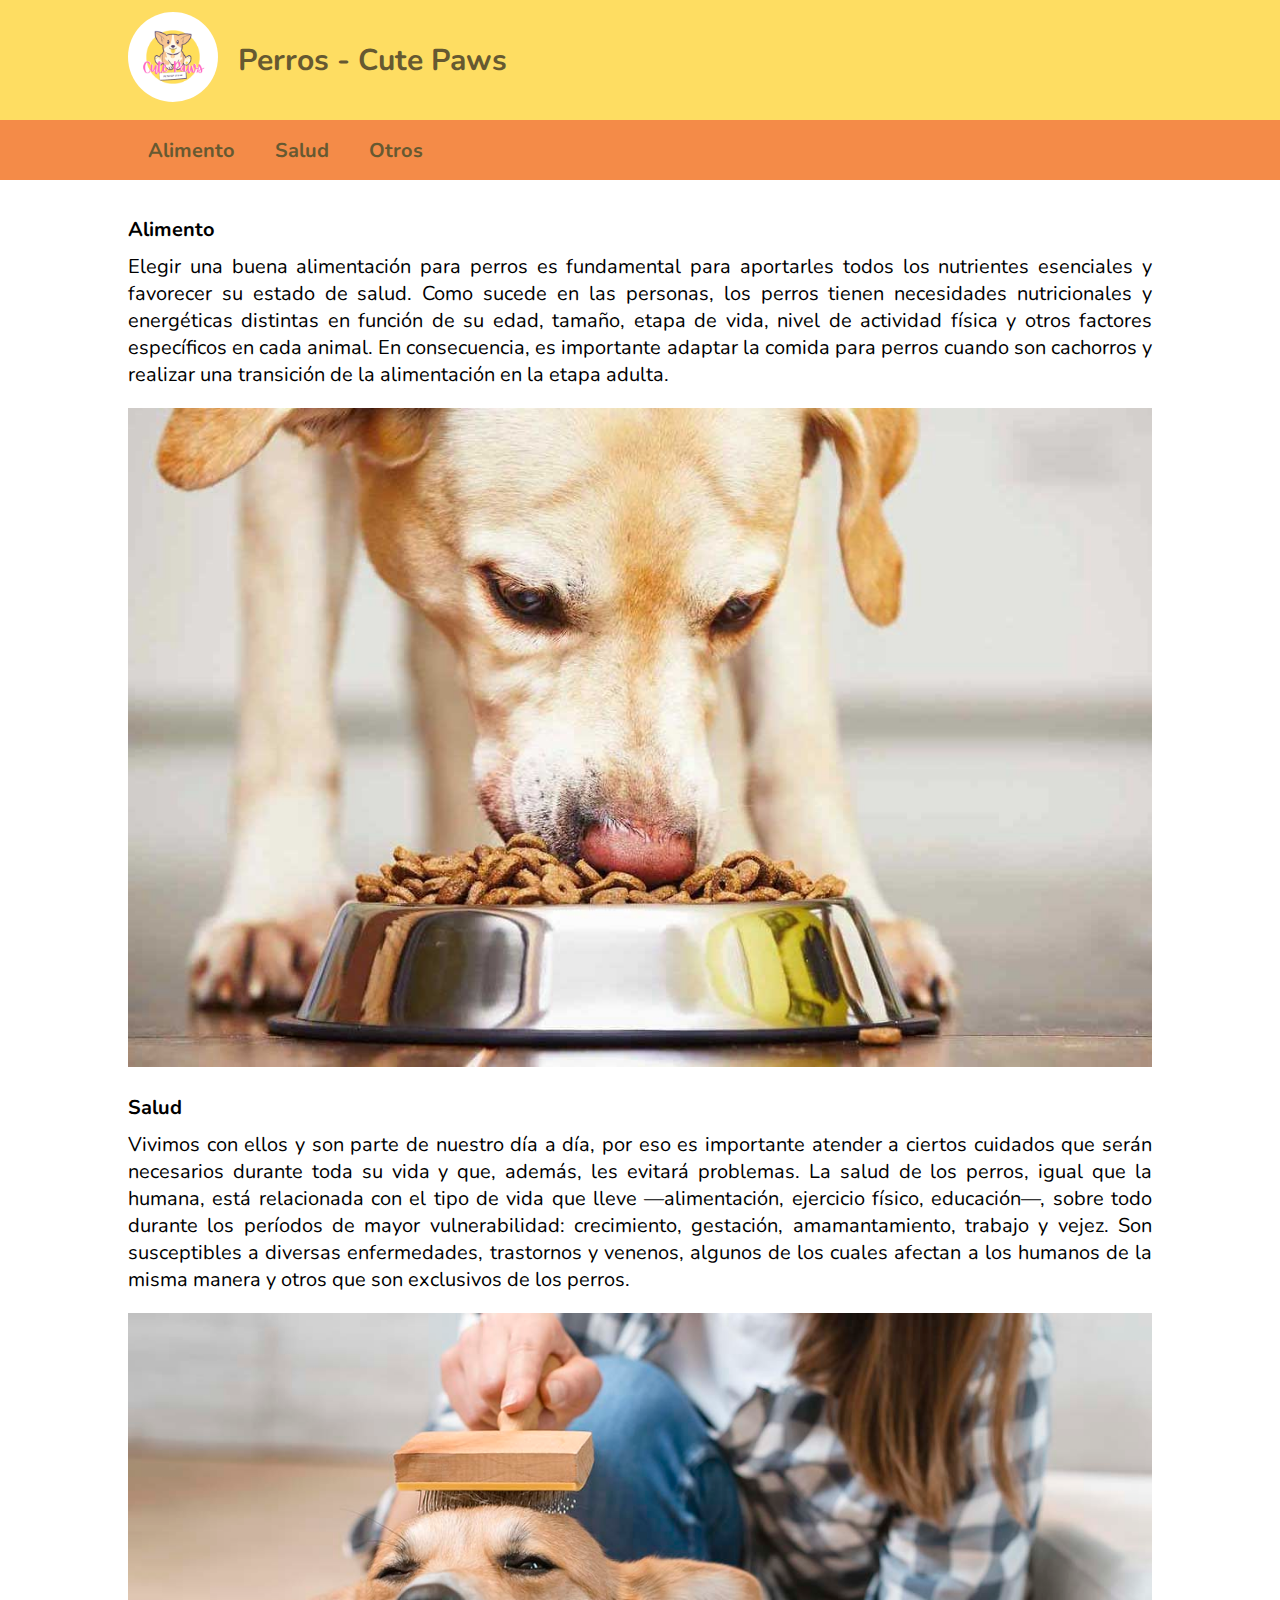
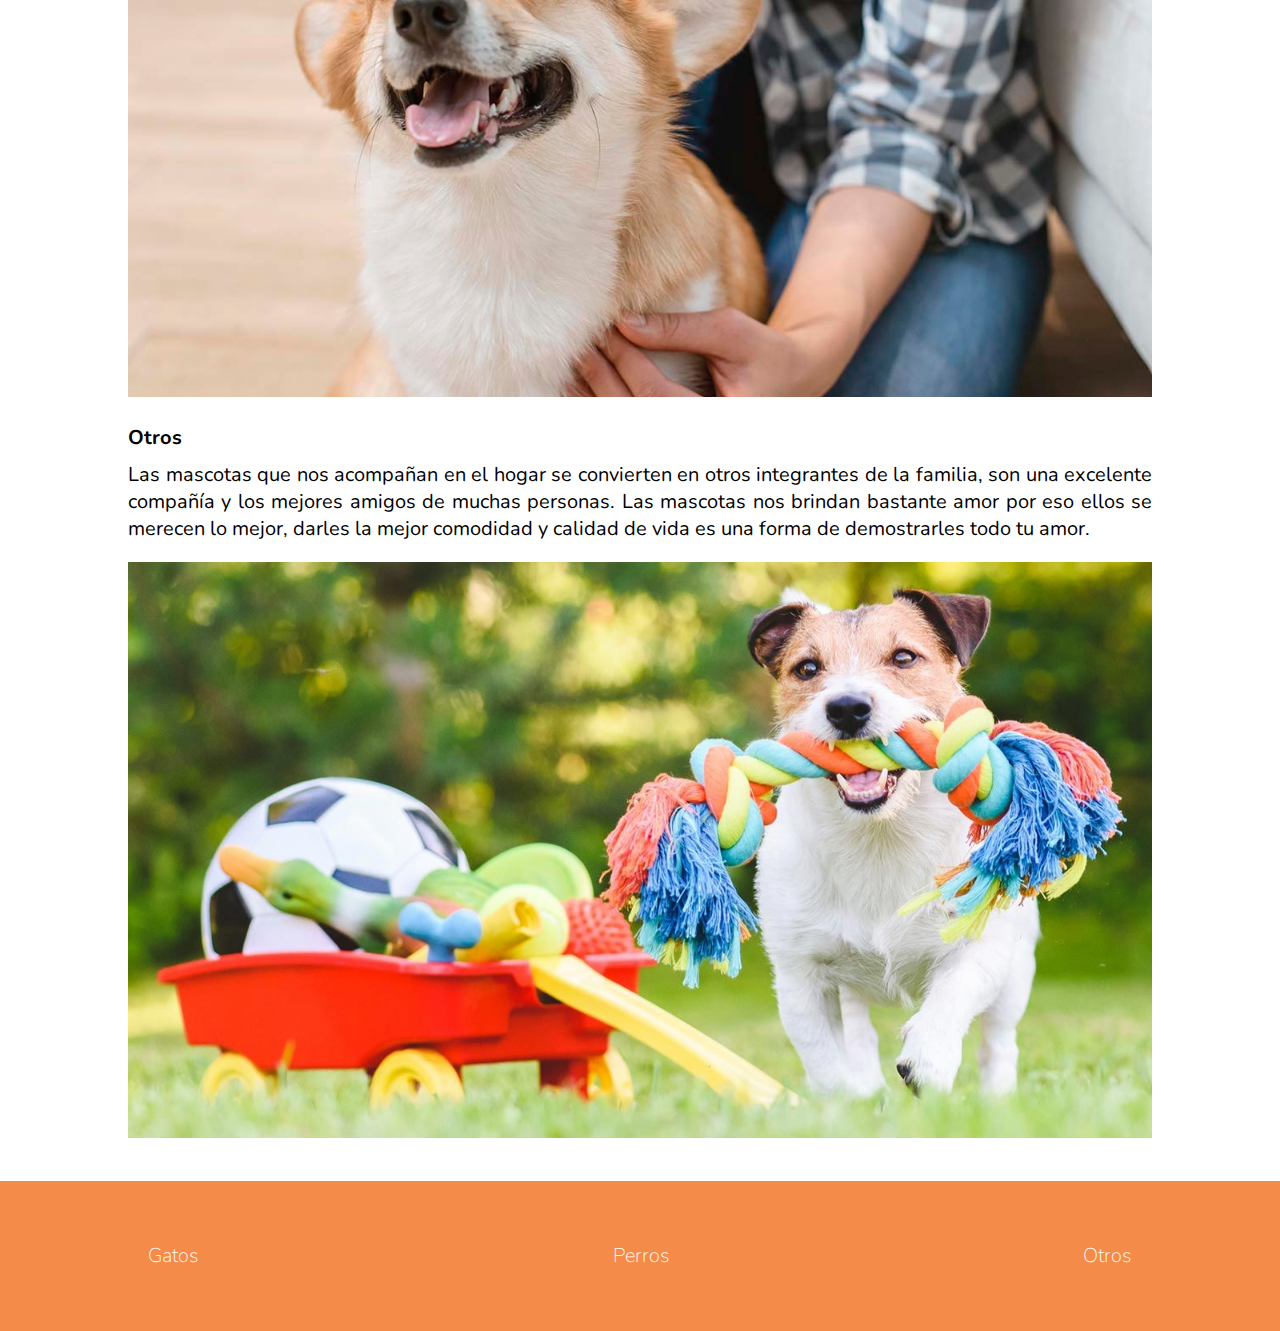
<file: CutePaws/HTML/perros.html>
<!DOCTYPE html>
<html lang="es">
<head>
    <meta charset="UTF-8">
    <meta http-equiv="X-UA-Compatible" content="IE=edge">
    <meta name="viewport" content="width=device-width, initial-scale=1.0">
    <!--Favicon-->
    <link rel="apple-touch-icon" sizes="180x180" href="/CutePaws/favicon/apple-touch-icon.png">
    <link rel="icon" type="image/png" sizes="32x32" href="/CutePaws/favicon/favicon-32x32.png">
    <link rel="icon" type="image/png" sizes="16x16" href="/CutePaws/favicon/favicon-16x16.png">
    <link rel="manifest" href="/CutePaws/favicon/site.webmanifest">
    <link rel="mask-icon" href="/CutePaws/favicon/safari-pinned-tab.svg" color="#5bbad5">
    <link rel="icon" type="image/png" sizes="192x192" href="/CutePaws/favicon/android-chrome-192x192.png">
    <link rel="icon" type="image/png" sizes="256x256" href="/CutePaws/favicon/android-chrome-256x256.png">
    <link rel="icon" type="image/png" sizes="150x150" href="/CutePaws/favicon/mstile-150x150.png">
    <meta name="msapplication-TileColor" content="#da532c">
    <meta name="theme-color" content="#ffffff">
    <title>Perros - Cute Paws</title>
    <link rel="stylesheet" href="/CutePaws/CSS/estilos.css">
    
</head>
<body>
    
    <header>
        <div class="CutePaws">
            <a href="/index.html">
                <img src="/CutePaws/Logo/CutePaws.png" alt="Logo de Cute Paws">
            </a>
            <h1>Perros - Cute Paws</h1>
        </div>
    </header>
    <!--Indice-->
    <nav>
        <ul>
            <li><a href="#alimento">Alimento</a></li>
            <li><a href="#Salud">Salud</a></li>
            <li><a href="#otros">Otros</a></li>
        </ul>
    </nav>
    <div class="contenido">
        <!-- Sección alimento -->   
        <h2 id="alimento" class="seccion">Alimento</h2>
        <p>Elegir una buena alimentación para perros es fundamental para aportarles todos los nutrientes esenciales y favorecer su estado de salud. Como sucede en las personas, los perros tienen necesidades nutricionales y energéticas distintas en función de su edad, tamaño, etapa de vida, nivel de actividad física y otros factores específicos en cada animal. En consecuencia, es importante adaptar la comida para perros cuando son cachorros y realizar una transición de la alimentación en la etapa adulta.</p>
        <img src="/CutePaws/Imagenes/perros/perro-comiendo.jpg" alt="Imagen de un perro comiendo" class="petImagenes">
        <!-- Sección salud -->  
        <h2 id="Salud" class="seccion">Salud</h2>
        <p>Vivimos con ellos y son parte de nuestro día a día, por eso es importante atender a ciertos cuidados que serán necesarios durante toda su vida y que, además, les evitará problemas. La salud de los perros, igual que la humana, está relacionada con el tipo de vida que lleve —alimentación, ejercicio físico, educación—, sobre todo durante los períodos de mayor vulnerabilidad: crecimiento, gestación, amamantamiento, trabajo y vejez. Son susceptibles a diversas enfermedades, trastornos y venenos, algunos de los cuales afectan a los humanos de la misma manera y otros que son exclusivos de los perros.
        </p>
        <img src="/CutePaws/Imagenes/perros/perro-feliz.jpg" alt="Imagen de un perro recibiendo atención médica" class="petImagenes">
        <!-- Sección otros -->  
        <h2 id="otros" class="seccion">Otros</h2>
        <p>Las mascotas que nos acompañan en el hogar se convierten en otros integrantes de la familia, son una excelente compañía y los mejores amigos de muchas personas. Las mascotas nos brindan bastante amor por eso ellos se merecen lo mejor, darles la mejor comodidad y calidad de vida es una forma de demostrarles todo tu amor.</p>
        <img src="/CutePaws/Imagenes/perros/perro-jugando.jpg" alt="Imagen de un perro jugando" class="petImagenes">
    </div>
    
    <footer>
        <a href="gatos.html">Gatos</a>
        <a href="perros.html">Perros</a>
        <a href="otros.html">Otros</a>
    </footer>
</body>
</html>
</file>
<file: CutePaws/CSS/estilos.css>
@import url('https://fonts.googleapis.com/css2?family=Nunito:wght@400;800&display=swap');
:root {
    --amarillo: #FEDD62;
    --naranja: #F48B48;
    --rosado: rgb(244,171,186);
    --marron: #665931;
  }
*{
    box-sizing: border-box;
    margin: 0;
    font-family: 'Nunito', sans-serif;
    font-size: 20px;
}
.CutePaws {
    display: flex;
    align-items: center;
    height: 120px;
    padding: 5px 10%;
    background-color: var(--amarillo);
    color: #665931;
    cursor: default;
}
.CutePaws img{
    width: 90px;
    border-radius: 50%;
    display: inline-block;
}
h1 {
    color: var(--marron);
    padding-left: 20px;
    font-size: 30px;
}
h3 {
    color: var(--marron);
    padding: 5px 10%;
    font-size: 25px;
}
h4 {
    color: black;
    padding: 40px 10% 20px;
    font-size: 20px;
}
/* estilos para la barra de navegacion */
nav {
    background-color: var(--naranja);
    display: flex;
    justify-content: space-between;
    align-items: center;
    height: 60px;
    padding: 5px 10%;
}
nav ul{
    padding: 0;
    list-style: none;
    display: flex;
}
nav ul li{
    display: inline-block;
    padding: 0 20px; 
}
nav ul li a:hover{
    color: white;
}
nav ul li a{
    font-weight: 700;
    font-size: 20px;
    color: var(--marron);
    text-decoration: none;
}
.btn button{
    font-weight: 700;
    color: var(--marron);
    padding: 5px 25px;
    background: white;
    border: none;
    border-radius: 50px;
    cursor: pointer;
    transition: all 0.3s ease 0s;
}
/* carousel estilos */
.carousel {
    position: relative;
    width: 100%;
    height: 55vw;
    overflow: hidden;
    display: block;
}
.carousel-image {
    justify-content: center;
    position: absolute;
    top: 0;
    left: 0;
    width: 100vw;
    object-fit: cover;
    transition: opacity 1s ease-in-out;
}
.carousel-image:not(:first-child){
    opacity: 0;
}
.carousel{
    background-color: var(--amarillo);
}
body {
    background-color: white;
    color: black;
}
p {
    color: black;
}
h2 {
    color: black;
}
footer{
    display: -moz-inline-box;
    text-align: center;
    background-color: var(--naranja);
    display: flex;
    justify-content: space-between;
    height: 150px;
    padding: 5px 10%;
}
footer a{
    align-items: center;
    padding: 0;
    margin-left: 2%;
    margin-right: 2%;
    list-style: none;
    display: flex;
    font-size: 700;
    color: white;
    text-decoration: none;
    font-weight: 100;
    
}
.fa {
    padding: 2px;
    font-size: 30px;
    width: 50px;
    text-decoration: none;
    /* margin: 10px 10px; */
}
.contenido{
    padding: 2% 10% 2% 10% ;
    text-align: justify;
}
.seccion{
    padding: 1% 1% 1% 0%;
}
.petImagenes{
    margin-top: 20px;
    margin-bottom: 10px;
    width: 100%;
}
input[type=text], select{
    width: 100%;
    padding: 12px;
    border: 1px solid #ccc;
    border-radius: 4px;
    resize: vertical;
}
label {
    padding: 12px 12px 12px 0;
    display: inline-block;
}
input[type=submit] {
    background-color: var(--naranja);
    color: white;
    padding: 12px 20px;
    border: none;
    border-radius: 4px;
    cursor: pointer;
    float: right;
    margin-top: 20px;
}
input[type=submit]:hover {
    background-color: var(--marron);
}
#apiT{
    justify-content: center;
    margin: 0 auto;
}
#myBtn{
    background-color: var(--naranja);
    color: white;
    padding: 12px 20px;
    border: none;
    border-radius: 4px;
    cursor: pointer;
    margin-top: 20px;
    margin-left: 25.9%;
}

.formulario {
    border-radius: 5px;
    padding: 5px 10% 20px 10%;
}
.col-25 {
    float: left;
    width: 25%;
    margin-top: 6px;
}
.col-75 {
    float: left;
    width: 75%;
    margin-top: 6px;
}
.row:after {
    content: "";
    display: table;
    clear: both;
}
.row:after {
    content: "";
    display: table;
    clear: both;
}  
.textoValidacion{
    margin-top: 10px;
    color: var(--naranja);

}
.apiContainer{
    border-radius: 4px;
    width: 50%;
    margin: 0 auto;
}
#image{
    border-radius: 4px;
    background-color: var(--amarillo);
    padding: 30px;
    justify-content: center;
    width: 100%;
    border: 5px solid #fff;
    box-sizing: border-box;
}
#apiTitulo{
    text-align: center;
}
@media only screen and (max-width: 992px) {
    h1 {
        font-size: 25px;
    }
    footer a{
        font-size: 15px;
    }
    nav ul li a{
        font-weight: 800;
        font-size: 18px;
    }
    .apiContainer{
 
        width: 80%;
 
    }
    #myBtn{
        
        margin-left: 11%;
    }
}
@media only screen and (max-width: 768px) {
    /* For mobile phones: 
    Hasta 768 px se va a comportar de esta forma: 
    Todas las clases que tengan la palabra col- en su nombre
    van a tener un ancho del 100%, ocupando todo el viewport*/
    h1 {
        font-size: 20px;
    }
    footer a{
        font-size: 3vw;
        margin-left: 0;
        margin-right: 0;
        justify-content: left;
    }
    footer{
        text-align: center;
        background-color: var(--naranja);
        display: block;
        justify-content: left;
        height: 150px;
        padding: 10px 10%;
    }
    nav ul li a{
        font-weight: 700;
        font-size: 15px;
    }
    .btn button{
        font-weight: 700;
        padding: 5px 25px;
        font-size: 12px;
    }
    .col-25, .col-75, input[type=submit] {
        width: 100%;
      }
    input[type=submit] {
        margin-top: 20px;
        margin-bottom: 20px;
    }
}
</file>
